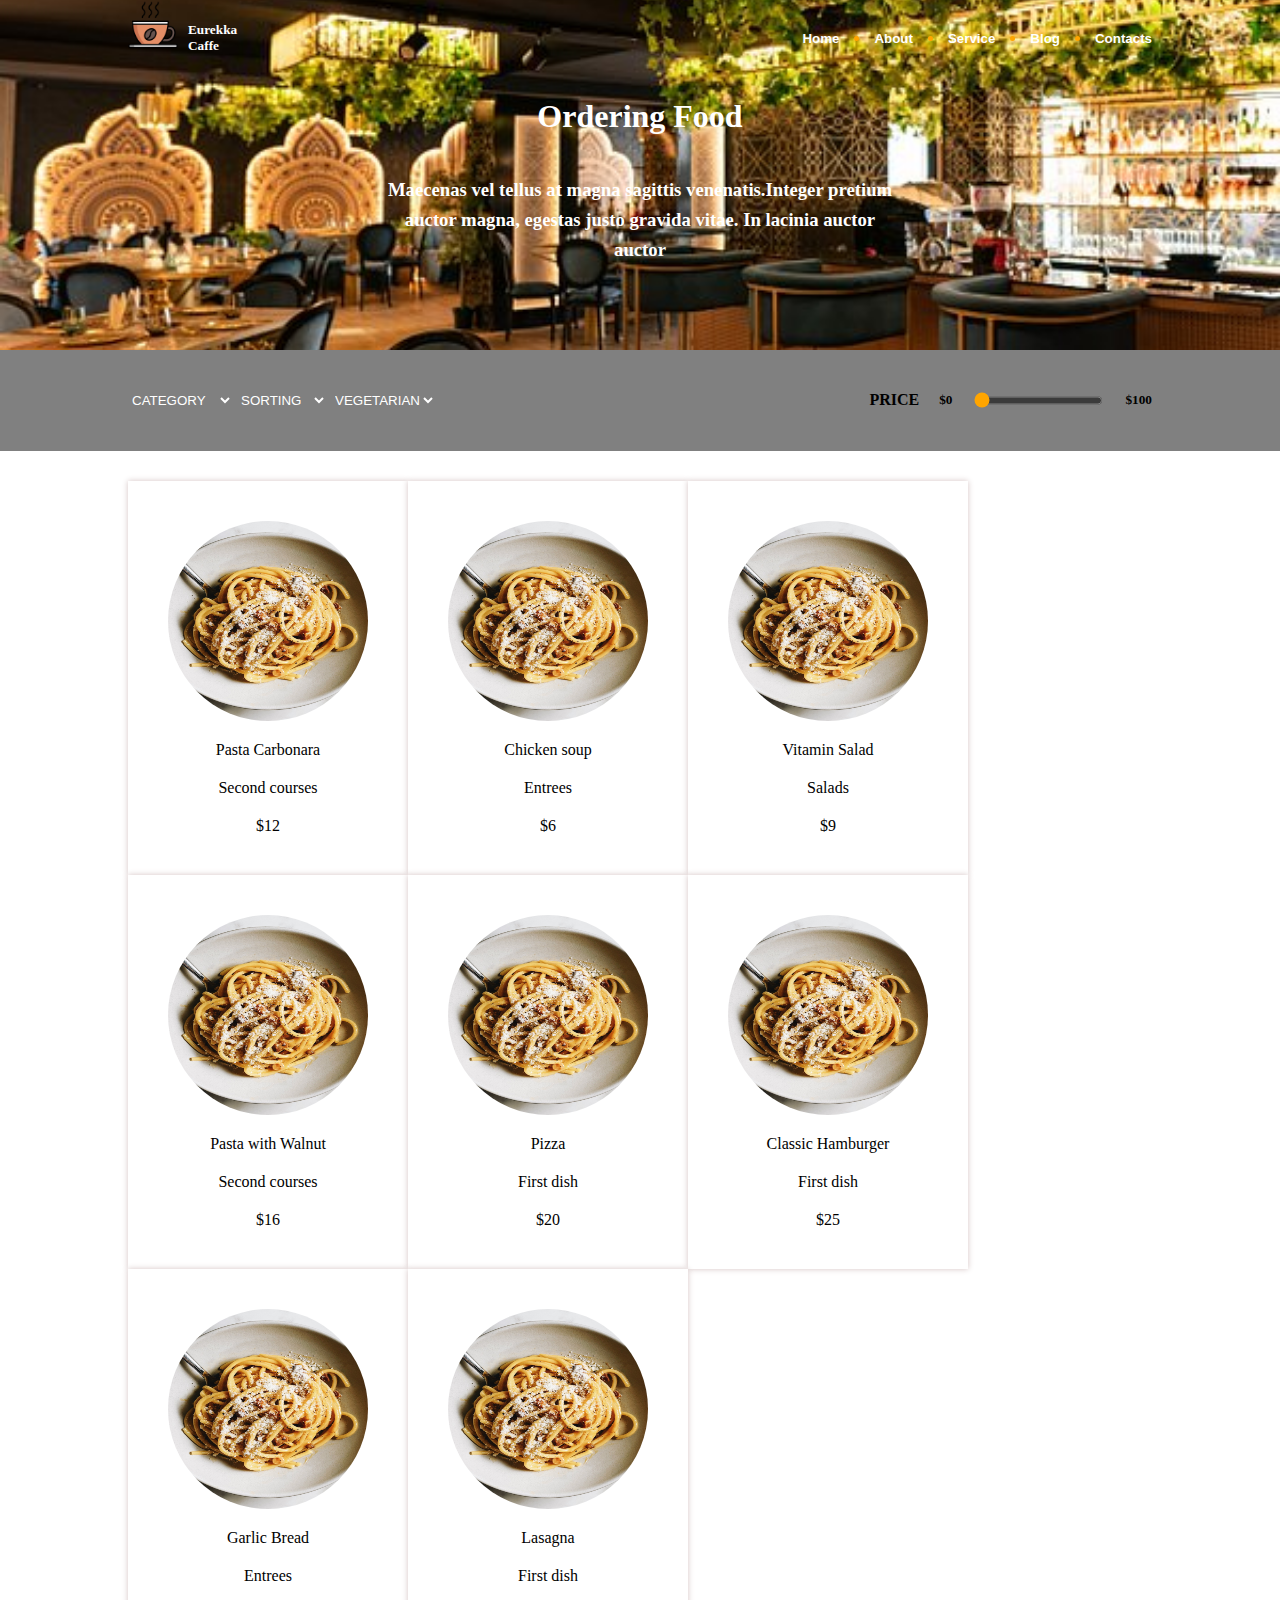
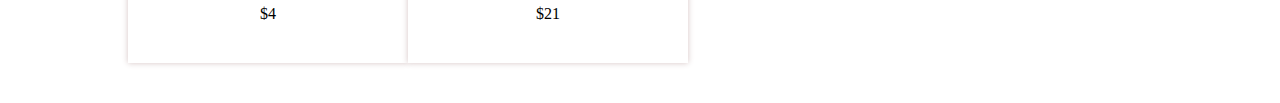
<file: index.html>
<!DOCTYPE html>
<html>
    <head>
        <title>
          Food ordering system
        </title>
        <link href="style.css" rel="stylesheet">
        <script src="index.js"></script>
    </head>
    <body>
        <div class="image">
            <div class="upper-navigation">
                <div>
                    <img id="logo-img" src="logo.png"/>
                    <h5 id="logo-title">Eurekka <br> Caffe</h5>
                </div>
                <div id="upper-menu"></div>
            </div>
            <div class="flex-container-title">
                <h1 id="title">Ordering Food</h1>
                <h3 id="description">Maecenas vel tellus at magna sagittis venenatis.Integer pretium auctor magna, egestas justo gravida vitae. In lacinia auctor auctor</h3>
            </div>
        </div>

        <div class="filter-section">
            <div>
                <select class="menu-select" name="category" onchange="loseFocus(this)">
                    <option value="">Category</option>
                    <option value="cat1">Category 1</option>
                    <option value="cat2">Category 2</option>
                </select>

                <select class="menu-select" name="sorting" onchange="loseFocus(this)">
                    <option value="">Sorting</option>
                    <option value="name">Name</option>
                    <option value="price">Price</option>
                    <option value="discount">Discount</option>
                </select>

                <select class="menu-select" name="type" onchange="loseFocus(this)">
                    <option value="vegetarian">Vegetarian</option>
                    <option value="meat">Meat</option>
                </select>
            </div>

            <div class="slider">
                <h4 style="text-transform: uppercase;">Price</h4>
                <h5 id="start-label">$0</h5>
                <input id="price-range" type="range" value="0">
                <h5>$100</h5>
            </div>
        </div>
        <div id="food-section"></div>
    </body>
</html>
</file>
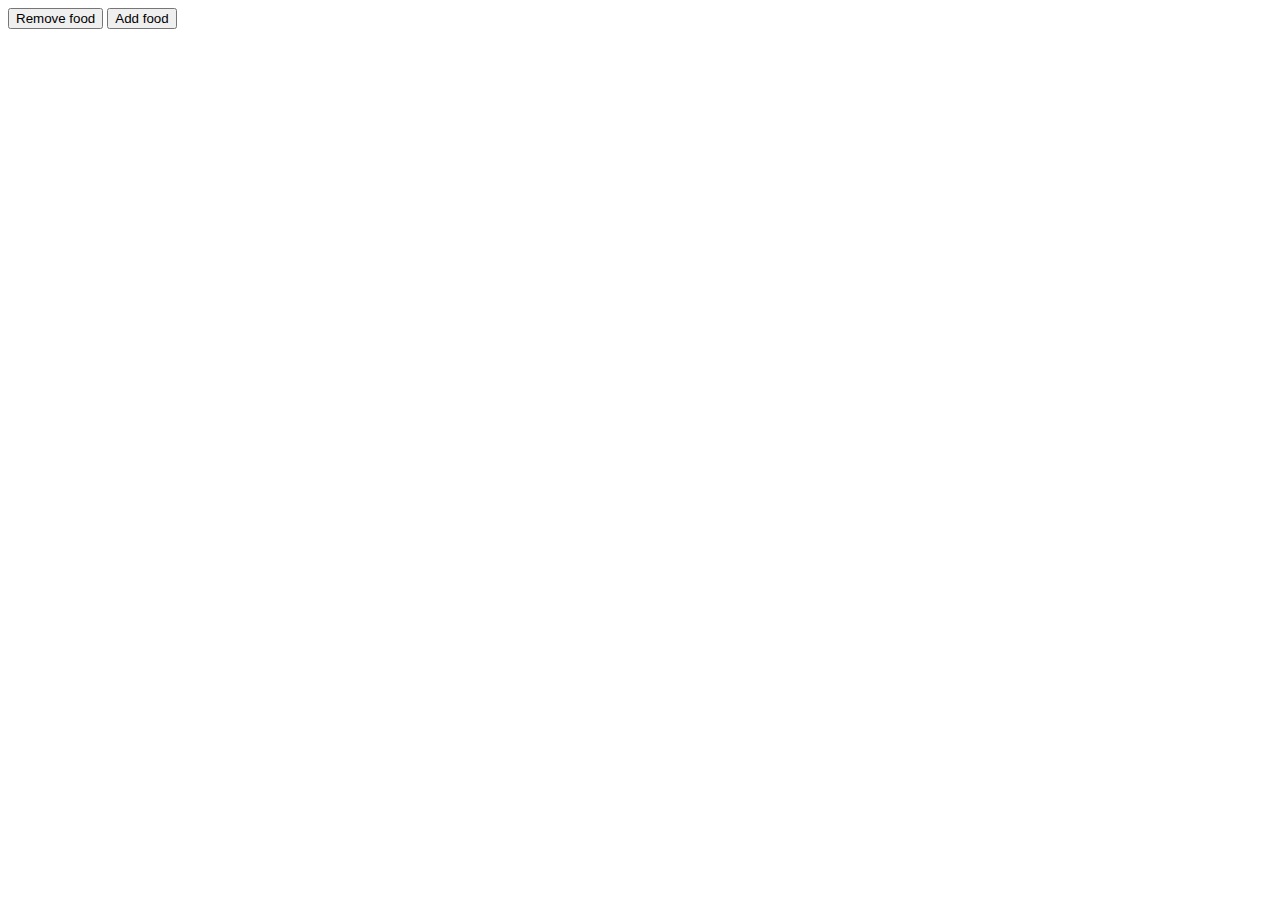
<file: dashboard.html>
<!DOCTYPE html>
<html>
    <head>
        <title>Dashboard</title>
        <link href="dashboard-style.css" rel="stylesheet">
        <script src="dashboard.js"></script>
    </head>

    <body>
        <button onclick="toggleFields('remove')">Remove food</button>
        <button onclick="toggleFields('add')">Add food</button>
        <br>
        <div id="add" class="hidden">
            Title: <input type="text" id="title"/>
            Image url: <input type="text" id="image"/>
            Description: <input type="text" id="description"/>
            Price: <input type="number" min="1" max="100" id="price"/>
            <input type="button" value="Add" onclick="addFood()" />
        </div> 
        <div id="remove" class="hidden">
            Food name: <input type="text" id="foodName"/>
            <input type="button" value="Remove" onclick="removeFood()"/>
        </div>
    </body>
</html>
</file>
<file: style.css>
#title {
    color: white  
}

#description {
    padding-inline-start: 30%;
    padding-inline-end: 30%;
    text-align: center;
    color: white;
    line-height: 30px;
}

#logo-img {
    width: 50px;
    float: left;
    margin-inline-end: 10px;
}

#logo-title {
    color: white;
     float: left;
}

.upper-navigation {
    display: flex;
    flex-flow: row nowrap;
    justify-content: space-between;
    padding-inline-start: 10%;
    padding-inline-end: 10%;
}

#upper-menu {
    display: flex;
    flex-flow: row nowrap;
    gap: 15px;
    align-items: center;
}

.upper-menu-button {
    background:none;
    border:none;
    margin:0;
    padding:0;
    cursor: pointer;
    color: white;
    font-weight: 700;
}

.flex-container-title {
    display: flex;
    flex-direction: column;
    align-items: center;
}

.image {
    background-image: url('welcome-to-marhaba-lebanese.jpg');
    background-size: cover;
    background-position: center;
    height: 350px;
}

.dot {
   background-color: orange;
   border-radius: 100%;
   height: 5px; 
   width: 5px;
}

body {
    margin: 0;
    padding: 0;
    padding-bottom: 40px;
}

.filter-section {
    display: flex;
    flex-flow: row nowrap;
    background-color: gray;
    padding-top: 20px;
    padding-bottom: 20px;
    align-items: center;
    justify-content: space-between;
    gap: 20px;
    padding-inline-start: 10%;
    padding-inline-end: 10%;
}

.menu-select {
    background: none;
    border: none;
    text-transform: uppercase;
    color: white;
}

.menu-select:focus {
    outline: none;
}

.slider {
    display: flex;
    flex-flow: row nowrap;
    gap: 20px;
}

#price-range {
    accent-color: orange;
}

#food-section {
    display: flex;
    flex-flow: row wrap;
    padding-top: 30px;
    padding-inline-start: 10%;
    padding-inline-end: 10%;
}

.food {
    display: flex;
    flex-flow: column nowrap;
    align-items: center;
    padding-inline-start: 40px;
    transition: transform .2s;
    background-color: white;
    padding-inline-end: 40px;
    padding-top: 40px;
    box-shadow: 0 0 6px #d5c4c4;
    gap: 20px;
    padding-bottom: 40px;
}

.food:hover {
    transform: scale(1.1);
    cursor: pointer;
}

.food-image {
    width: 200px;
    height: 200px;;
    border-radius: 100%;
}
</file>
<file: dashboard-style.css>
.hidden {
    display: none;
}
</file>
